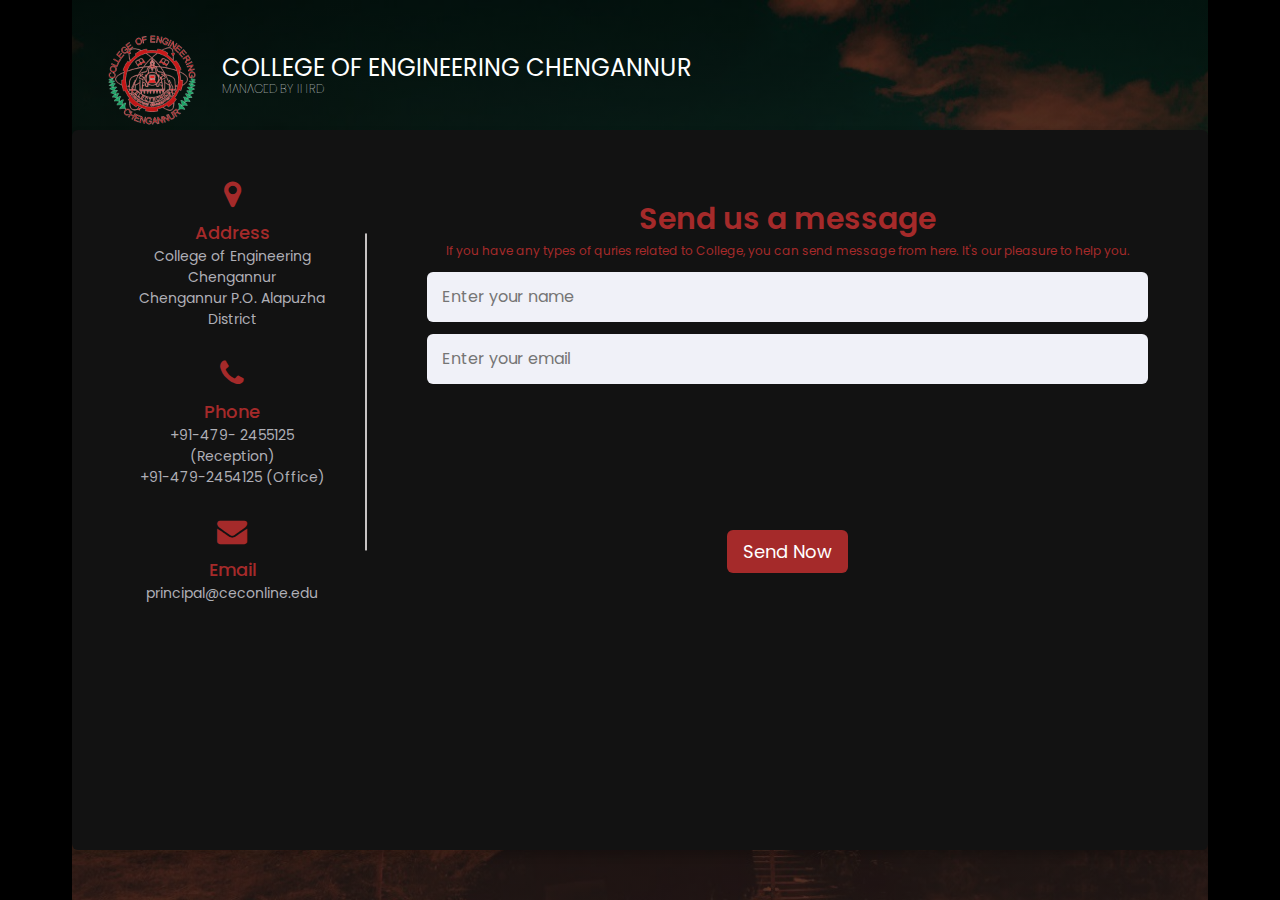
<file: cont.html>
<html lang="en">
  <head>
    <meta charset="UTF-8" />
    <meta name="viewport" content="width=device-width, initial-scale=1.0" />
    <title>CEC</title>
    <link rel="stylesheet" href="cont.css">
    <link rel="stylesheet" href="https://cdnjs.cloudflare.com/ajax/libs/font-awesome/4.7.0/css/font-awesome.min.css">
    <link rel="icon" type="image/x-icon" href="img\logo.png">
  </head>
  <body>
    <div class="header">
      <a href="index.html"><img class="logo" src="img\logo.png"></a>
        <span class="t1">COLLEGE OF ENGINEERING CHENGANNUR</span>
        <span class="t2">MANAGED BY IHRD</span>
    
        <div class="container">
            <div class="content">
              <div class="left-side">
                <div class="address details">
                  <i class="fa fa-map-marker"></i>
                  <div class="topic">Address</div>
                  <div class="text-one">College of Engineering Chengannur</div>
                  <div class="text-two">Chengannur P.O.
                    Alapuzha District</div>
                </div>
                <div class="phone details">
                  <i class="fa fa-phone"></i>
                  <div class="topic">Phone</div>
                  <div class="text-one">+91-479- 2455125 (Reception)</div>
                  <div class="text-two">+91-479-2454125 (Office)</div>
                </div>
                <div class="email details">
                  <i class="fa fa-envelope"></i>
                  <div class="topic">Email</div>
                  <div class="text-one">principal@ceconline.edu</div>
                </div>
              </div>
              <div class="right-side">
                <div class="topic-text">Send us a message</div>
                <p>If you have any types of quries related to College, you can send message from here. It's our pleasure to help you.</p>
              <form action="#">
                <div class="input-box">
                  <input type="text" placeholder="Enter your name">
                </div>
                <div class="input-box">
                  <input type="text" placeholder="Enter your email">
                </div>
                <div class="input-box message-box">
                  
                </div>
                <div class="button">
                  <input type="button" value="Send Now" >
                </div>
              </form>
            </div>
            </div>
          </div>
        </body>
        </html>
</file>
<file: cont.css>
@import url('https://fonts.googleapis.com/css2?family=Poppins:wght@200;300;400;500;600;700&display=swap');
*{
  margin: 0;
  padding: 0;
  box-sizing: border-box;
  font-family: "Poppins" , sans-serif;
}
body{
  min-height: 100vh;
  width: 100%;
  background:black;
  display: flex;
  align-items: center;
  justify-content: center;
}
.container{
  width: 100%;
  height: 80%;
  background: #121212;
  border-radius: 6px;
  padding: 20px 60px 30px 40px;
  box-shadow: 0 5px 10px rgba(0, 0, 0, 0.2);
  text-align: center;
}
.container .content{
  display: flex;
  align-items: center;
  justify-content: space-between;
}
.container .content .left-side{
  width: 25%;
  height: 100%;
  display: flex;
  flex-direction: column;
  align-items: center;
  justify-content: center;
  margin-top: 15px;
  position: relative;
}
.content .left-side::before{
  content: '';
  position: absolute;
  height: 70%;
  width: 2px;
  right: -15px;
  top: 50%;
  transform: translateY(-50%);
  background:rgb(198, 194, 194);
}
.content .left-side .details{
  margin: 14px;
  text-align: center;
  color: brown;
}
.content .left-side .details i{
  font-size: 30px;
  color: brown;
  margin-bottom: 10px;
}
.content .left-side .details .topic{
  font-size: 18px;
  font-weight: 500;
}
.content .left-side .details .text-one,
.content .left-side .details .text-two{
  font-size: 14px;
  color: #afafb6;
}
.container .content .right-side{
  width: 75%;
  margin-left: 75px;
  color: brown;
  font-size: 12px;
}
.content .right-side .topic-text{
  font-size: 30px;
  font-weight: 600;
  color: brown;
}
.right-side .input-box{
  height: 50px;
  width: 100%;
  margin: 12px 0;
}
.right-side .input-box input,
.right-side .input-box textarea{
  height: 100%;
  width: 100%;
  border: none;
  outline: none;
  font-size: 16px;
  background: #F0F1F8;
  border-radius: 6px;
  padding: 0 15px;
  resize: none;
}
.right-side .message-box{
  min-height: 110px;
}
.right-side .input-box textarea{
  padding-top: 6px;
}
.right-side .button{
  display: inline-block;
  margin-top: 12px;
}
.right-side .button input[type="button"]{
  color: #fff;
  font-size: 18px;
  outline: none;
  border: none;
  padding: 8px 16px;
  border-radius: 6px;
  background: brown;
  cursor: pointer;
  transition: all 0.3s ease;
}
.button input[type="button"]:hover{
  background: brown;
}
@media (max-width: 950px) {
  .container{
    width: 90%;
    padding: 30px 40px 40px 35px ;
  }
  .container .content .right-side{
   width: 75%;
   margin-left: 55px;
}
}
@media (max-width: 820px) {
  .container{
    margin: 40px 0;
    height: 100%;
  }
  .container .content{
    flex-direction: column-reverse;
  }
 .container .content .left-side{
   width: 100%;
   flex-direction: row;
   margin-top: 40px;
   justify-content: center;
   flex-wrap: wrap;
 }
 .container .content .left-side::before{
   display: none;
 }
 .container .content .right-side{
   width: 100%;
   margin-left: 0;
 }
}
.header{
    height: 100vh;
    background-image: linear-gradient(rgba(0,0,0,0.7),rgba(41, 25, 25, 0.7)) ,url('back.jpg');
    background-repeat: no-repeat;
    background-size: cover;
    background-position: center;
    position: relative;
  
  }
  
  .logo{
    width: 130px;
    cursor: pointer;
    padding: 30px 0  0 30px;
    align-items: end;
  }



span.t1{
    font-size: 24px;
    font-weight: 400;
    padding: 50px 30px 0px 20px;
    position: absolute;
    color: white;
}
span.t2{
    font-size: 12px;
    font-weight: 100;
    padding: 80px 0 0 20px;
    position: absolute;
    color: white;
    

}
</file>
